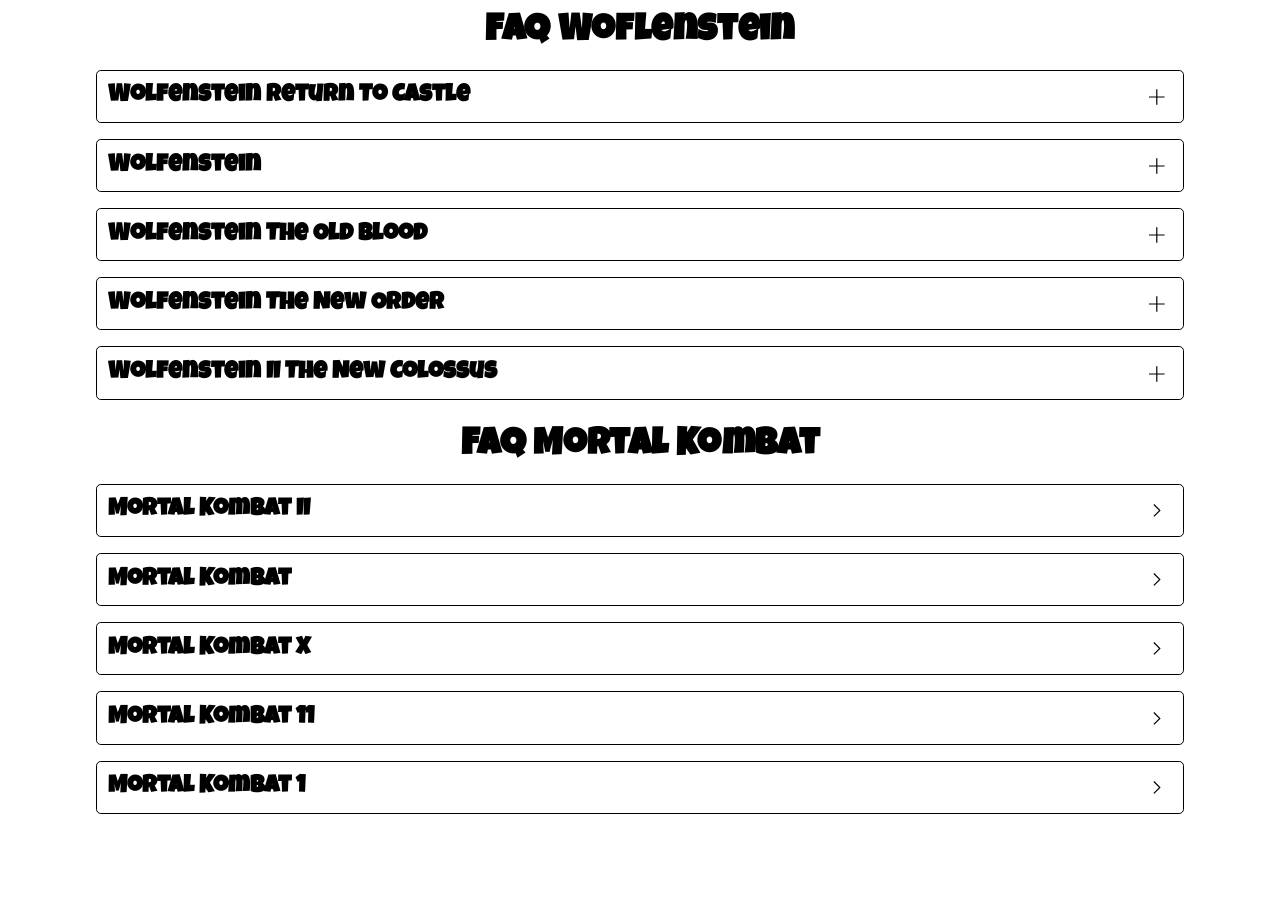
<file: index.html>
<!DOCTYPE html>

<html lang="en">

<head>

    <meta property="og:title" content="Accordion">
    <meta property="og:type" content="website">
    <meta property="og:url" content="https://">
    <meta property="og:image:width" content="192">
    <meta property="og:image:height" content="192">
    <meta property="og:image" content="https://.png">

    <meta charset="UTF-8">
    <meta name="robots" content="index, follow">
    <meta name="viewport" content="width=device-width, initial-scale=1.0">

    <title>Accordion | Switch | Toggle</title>

    <link rel="manifest" href="site.webmanifest">
    <link rel="canonical" href="https://">

    <!-- favicon start here -->
    <link rel="icon" type="image/png" sizes="16x16" href="https://_16_x_16.png">
    <link rel="icon" type="image/png" sizes="32x32" href="https://_32_x_32.png">
    <link rel="icon" type="image/png" sizes="48x48" href="https://_48_x_48.png">
    <link rel="icon" type="image/png" sizes="192x192" href="https://_192_x_192.png">
    <link rel="apple-touch-icon" type="image/png" sizes="192x192" href="https://_192_x_192.png">
    <!-- favicon end here -->

    <!-- favicon start here -->
    <link rel="icon" href="assets/media/png/favicon.png">
    <!-- favicon end here -->

    <!-- external css start here -->
    <link rel="stylesheet" href="assets/css/main.css">
    <!-- external css end here -->

    <!-- schema.org start here -->
    <script type="application/ld+json">
        {
            "name": "Accordion",
            "@type": "Organization",
            "url": "https://",
            "@context": "https://schema.org",
            "logo": "https://_192_x_192.png",
            "alternateName": ["Accordion", "accordion"]
        }
    </script>
    <!-- schema.org end here -->

    <!-- external js start here -->
    <script type="module" src="assets/js/app.js"></script>
    <!-- external js end here -->

</head>

<body>

    <!-- accordion start here -->
    <div class="container">

        <section class="accordions">
            <h1 class="accordions__heading">FAQ Woflenstein</h1>
            <menu class="accordion wolfenstein"></menu>
        </section>

        <section class="accordions">
            <h1 class="accordions__heading">FAQ Mortal Kombat</h1>
            <menu class="accordion mortal-kombat"></menu>
        </section>

    </div>
    <!-- accordion end here -->

</body>

</html>
</file>
<file: assets/css/main.css>
@import url("https://fonts.googleapis.com/css2?family=Luckiest+Guy&family=Montserrat:ital,wght@0,100..900;1,100..900&display=swap");
* {
  margin: 0;
  padding: 0;
  outline: none;
  text-decoration: none;
  list-style-type: none;
  -webkit-box-sizing: border-box;
          box-sizing: border-box;
  scroll-behavior: smooth;
  font-family: "Luckiest Guy";
}

::-moz-selection {
  color: white;
  background-color: black;
}

::selection {
  color: white;
  background-color: black;
}

.container {
  margin: 0 auto;
  width: 85%;
}

.accordion {
  display: -webkit-box;
  display: -ms-flexbox;
  display: flex;
  -webkit-box-orient: vertical;
  -webkit-box-direction: normal;
      -ms-flex-direction: column;
          flex-direction: column;
  -webkit-box-pack: center;
      -ms-flex-pack: center;
          justify-content: center;
  -webkit-box-align: center;
      -ms-flex-align: center;
          align-items: center;
  gap: 1em;
}
.accordion__item {
  position: relative;
  width: 100%;
  border-radius: 0.3rem;
}
.accordion__head {
  -webkit-user-select: none;
     -moz-user-select: none;
      -ms-user-select: none;
          user-select: none;
  cursor: pointer;
  position: relative;
  display: -webkit-box;
  display: -ms-flexbox;
  display: flex;
  -webkit-box-pack: justify;
      -ms-flex-pack: justify;
          justify-content: space-between;
  -webkit-box-align: center;
      -ms-flex-align: center;
          align-items: center;
  -webkit-transition: background-color 0.3s;
  transition: background-color 0.3s;
}
.accordion__head, .accordion__description {
  padding: 0.7em;
}
.accordion__body {
  position: relative;
  overflow: hidden;
  height: 0;
  -webkit-transition: height 0.3s;
  transition: height 0.3s;
}
.accordion__title {
  -webkit-transition: color 0.5s;
  transition: color 0.5s;
}
@media (width <= 20em) {
  .accordion__title {
    font-size: 0.8em;
  }
}
@media (width > 20em) and (width <= 23.4375em) {
  .accordion__title {
    font-size: 1em;
  }
}
@media (width > 23.4375em) and (width <= 26.5625em) {
  .accordion__title {
    font-size: 1.2em;
  }
}
@media (width > 26.5625em) and (width <= 48em) {
  .accordion__title {
    font-size: 1.7em;
  }
}
.accordion__description {
  padding: 0.9em;
}
@media (width <= 20em) {
  .accordion__description {
    font-size: 0.65em;
  }
}
@media (width > 20em) and (width <= 23.4375em) {
  .accordion__description {
    font-size: 0.7em;
  }
}
@media (width > 23.4375em) and (width <= 26.5625em) {
  .accordion__description {
    font-size: 0.8em;
  }
}
@media (width > 26.5625em) and (width <= 48em) {
  .accordion__description {
    font-size: 1em;
  }
}
.accordion__icon {
  display: inline-block;
  width: 1.8em;
  height: 1.8em;
  -webkit-transition: color 0.5s, -webkit-transform 0.3s;
  transition: color 0.5s, -webkit-transform 0.3s;
  transition: color 0.5s, transform 0.3s;
  transition: color 0.5s, transform 0.3s, -webkit-transform 0.3s;
}
@media (width <= 20em) {
  .accordion__icon {
    font-size: 0.5em;
  }
}
@media (width > 20em) and (width <= 23.4375em) {
  .accordion__icon {
    font-size: 0.65em;
  }
}
@media (width > 23.4375em) and (width <= 26.5625em) {
  .accordion__icon {
    font-size: 0.7em;
  }
}
@media (width > 26.5625em) and (width <= 48em) {
  .accordion__icon {
    font-size: 1.1em;
  }
}
.accordion__icon svg {
  width: 100%;
  height: 100%;
  fill: none;
  stroke-width: 0.1em;
  stroke-linecap: round;
  stroke-linejoin: round;
}

.accordions {
  padding: 0.9em 0;
}
.accordions__heading {
  text-align: center;
  font-size: 2.3em;
  letter-spacing: 0.01em;
  padding-bottom: 0.5em;
}
@media (width <= 20em) {
  .accordions__heading {
    font-size: 1.2em;
  }
}
@media (width > 20em) and (width <= 23.4375em) {
  .accordions__heading {
    font-size: 1.3em;
  }
}
@media (width > 23.4375em) and (width <= 26.5625em) {
  .accordions__heading {
    font-size: 1.5em;
  }
}
@media (width > 26.5625em) and (width <= 48em) {
  .accordions__heading {
    font-size: 1.9em;
  }
}
</file>
